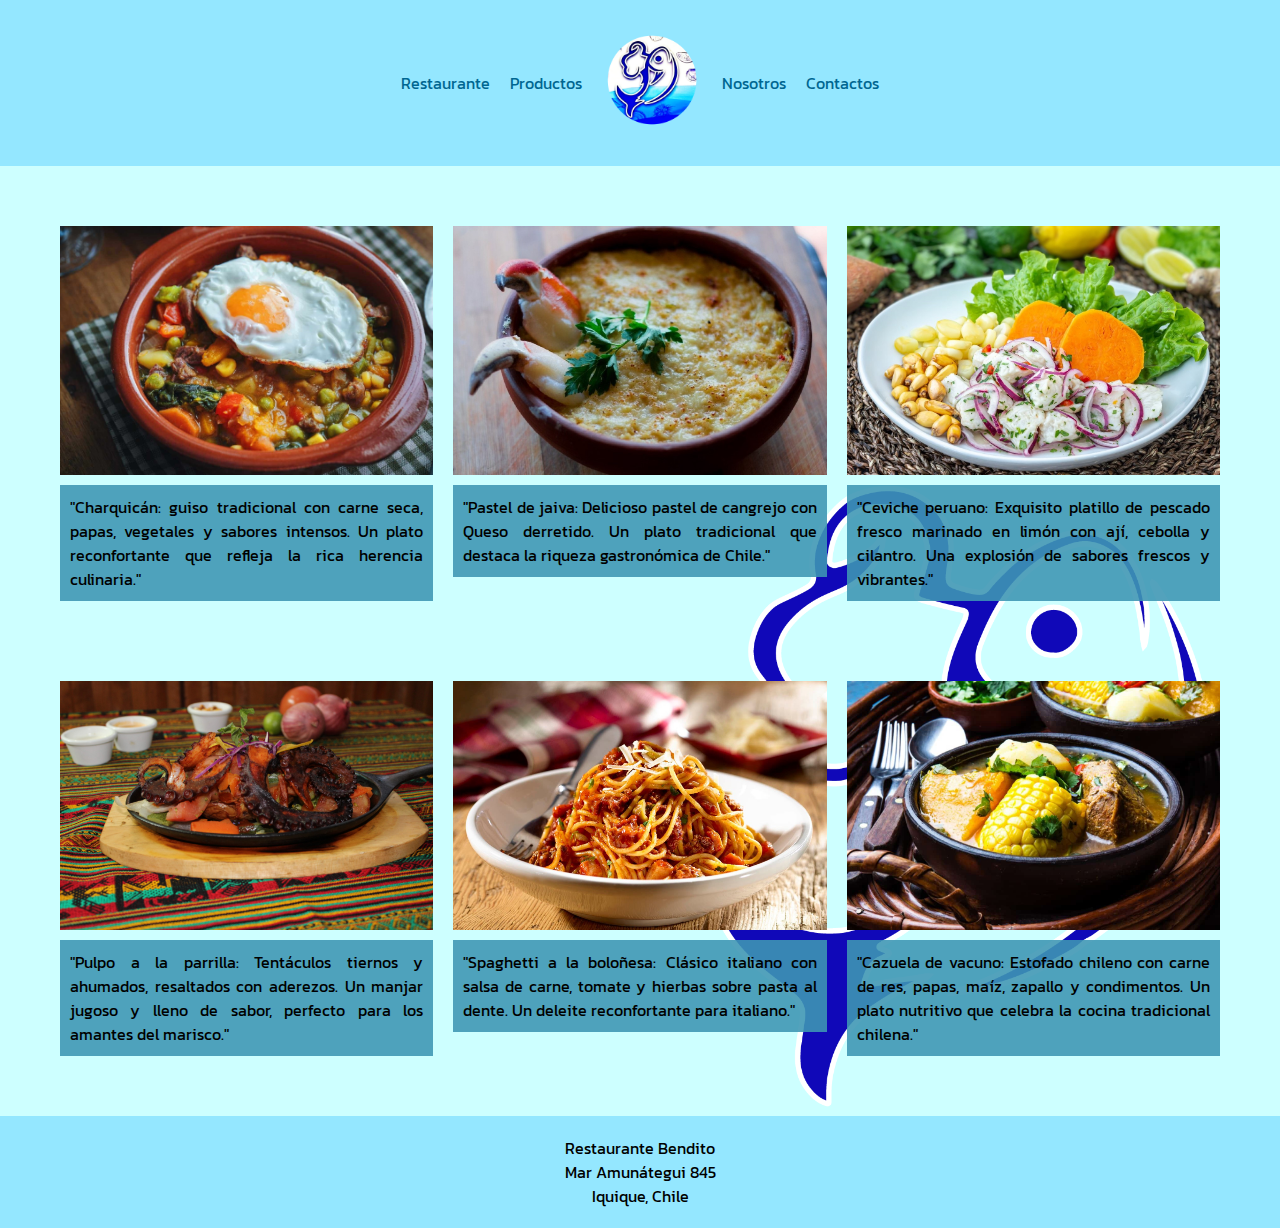
<file: index.html>
<!DOCTYPE html>
<html lang="es">
<head>
    <meta charset="UTF-8">
    <meta name="viewport" content="width=device-width, initial-scale=1.0">
    <link rel="stylesheet" href="./styles/estilos.css">
    <link href="https://cdn.jsdelivr.net/npm/bootstrap@5.3.2/dist/css/bootstrap.min.css" rel="stylesheet" integrity="sha384-T3c6CoIi6uLrA9TneNEoa7RxnatzjcDSCmG1MXxSR1GAsXEV/Dwwykc2MPK8M2HN" crossorigin="anonymous">
    <link rel="icon" href="./img/FAVICON.png" type="image/png">
    <title>Bendito Mar</title>

</head>
<body>
    <header class="header">
        <section class="navbar">
            <nav class="navbar_izquierdo">
                <ul class="menu_izquierdo">
                    <li class="menu_item"><a href="./pag/restaurante.html">Restaurante</a></li>
                    <li class="menu_item"><a href="./pag/productos.html">Productos</a></li>
                </ul>
            </nav>
            <section>
                <div class="logo">
                    <img class="logo" src="./img/FAVICON.png" alt="Logo">
                </div>
            </section>
            <nav class="navbar_derecho">
                <ul class="menu_derecho">
                    <li class="menu_item"><a href="./pag/nosotros.html">Nosotros</a></li>
                    <li class="menu_item"><a href="./pag/contacto.html">Contactos</a></li>
                </ul>
            </nav>
        </section>
    </header>

    <main class="main">
        <section class="section1">
            <section class="img_1">
                <img class="img_i1" src="./img/foto1.jpg" alt="Charquican">
                <p class="texto1">"Charquicán: guiso tradicional con carne seca, papas, vegetales y sabores intensos. Un plato reconfortante que refleja la rica herencia culinaria."</p>
            
            </section>
    
            <section class="img_2">
                <img class="img_i2" src="./img/foto2.jpg" alt="Pastel de jaiva">
            
                <p class="texto2">"Pastel de jaiva: Delicioso pastel de cangrejo con Queso derretido. Un plato tradicional que destaca la riqueza gastronómica de Chile."</p>
            </section>
        
            <section class="img_3">
                <img class="img_i3" src="./img/foto3.jpg" alt="Ceviche peruano">
            
                <p class="texto3">"Ceviche peruano: Exquisito platillo de pescado fresco marinado en limón con ají, cebolla y cilantro. Una explosión de sabores frescos y vibrantes."</p>
            </section>
        </section>

        <section class="section2">
            <section class="img_4">
                <img class="img_i4" src="./img/foto4.jpg" alt="Pulpo a la parrilla">
                <p class="texto4">"Pulpo a la parrilla: Tentáculos tiernos y ahumados, resaltados con aderezos. Un manjar jugoso y lleno de sabor, perfecto para los amantes del marisco."</p>
            
            </section>
    
            <section class="img_5">
                <img class="img_i5" src="./img/foto5.jpg" alt="spaghetti a la bolognese">
            
                <p class="texto5">"Spaghetti a la boloñesa: Clásico italiano con salsa de carne, tomate y hierbas sobre pasta al dente. Un deleite reconfortante para italiano."</p>
            </section>
        
            <section class="img_6">
                <img class="img_i6" src="./img/foto6.jpg" alt="Cazuela de vacuno">
            
                <p class="texto6">"Cazuela de vacuno: Estofado chileno con carne de res, papas, maíz, zapallo y condimentos. Un plato nutritivo que celebra la cocina tradicional chilena."</p>
            </section>
        </section>

    </main>
    
    <footer class="footer">
        <section class="info">
            <p>Restaurante Bendito Mar Amunátegui 845 Iquique, Chile</p>
        </section>
    </footer>
    <script src="https://cdn.jsdelivr.net/npm/bootstrap@5.3.2/dist/js/bootstrap.bundle.min.js" integrity="sha384-C6RzsynM9kWDrMNeT87bh95OGNyZPhcTNXj1NW7RuBCsyN/o0jlpcV8Qyq46cDfL" crossorigin="anonymous"></script> 
</body>
</html>
</file>
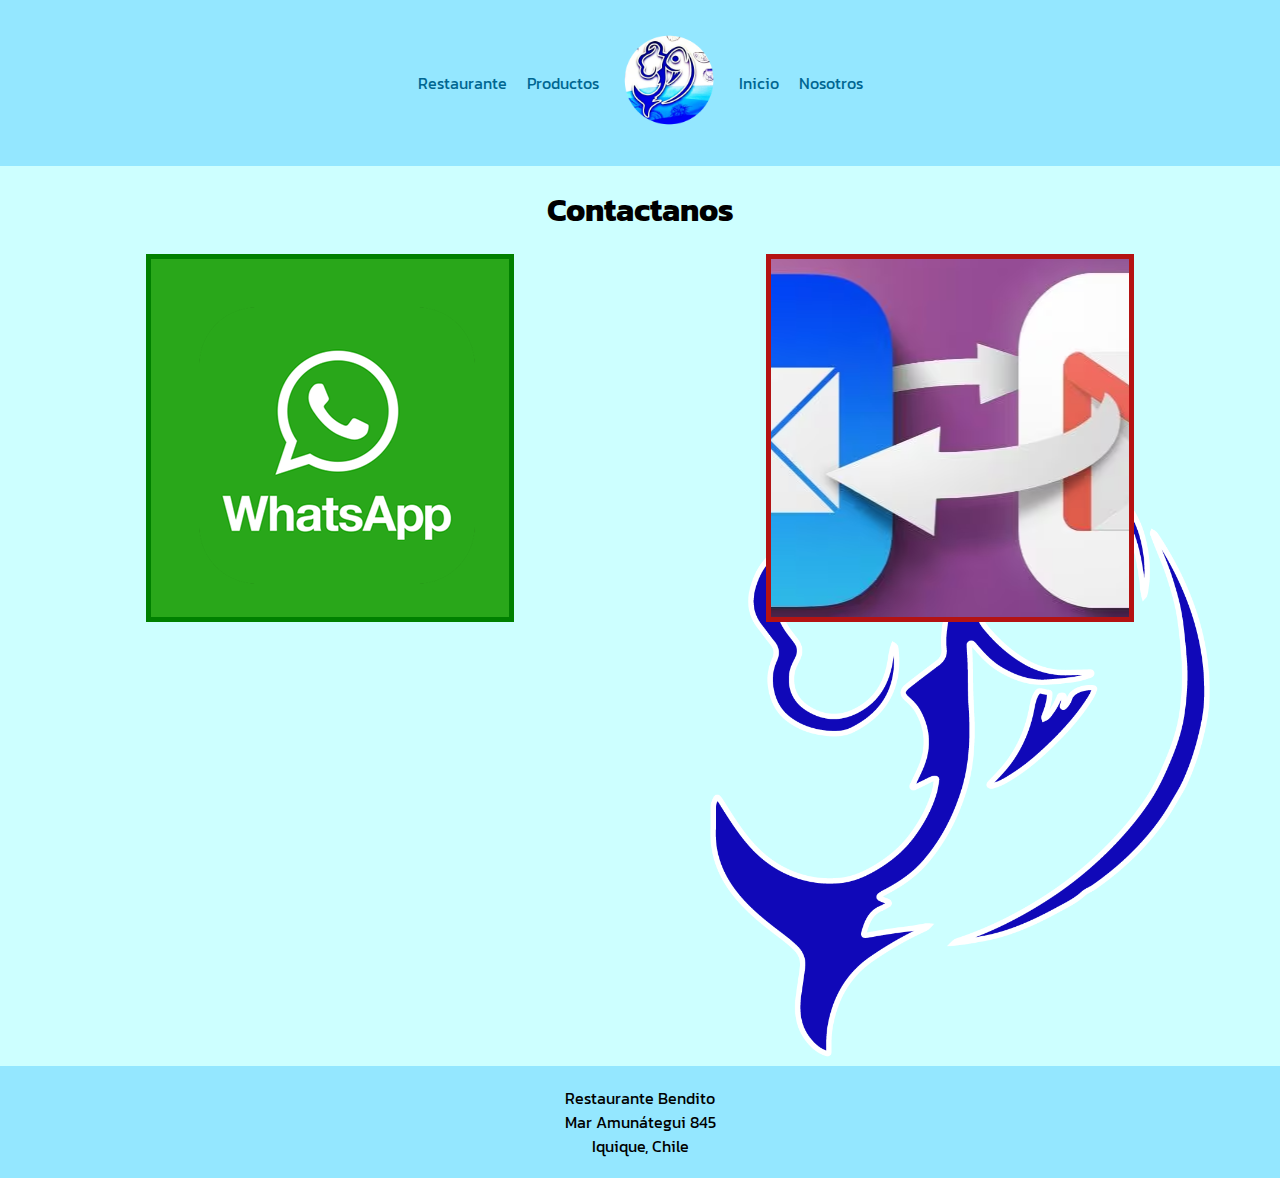
<file: pag/contacto.html>
<!DOCTYPE html>
<html lang="en">
<head>
    <meta charset="UTF-8">
    <meta name="viewport" content="width=device-width, initial-scale=1.0">
    <link rel="stylesheet" href="../styles/styles.css">
    <link href="https://cdn.jsdelivr.net/npm/bootstrap@5.3.2/dist/css/bootstrap.min.css" rel="stylesheet" integrity="sha384-T3c6CoIi6uLrA9TneNEoa7RxnatzjcDSCmG1MXxSR1GAsXEV/Dwwykc2MPK8M2HN" crossorigin="anonymous">
    <link rel="icon" href="../img/FAVICON.png" type="image/png">
    <title>Contacto</title>
</head>
<body>
    <header class="header">
        <section class="navbar">
            <nav class="navbar_izquierdo">
                <ul class="menu_izquierdo">
                    <li class="menu_item"><a href="./restaurante.html">Restaurante</a></li>
                    <li class="menu_item"><a href="./productos.html">Productos</a></li>
                </ul>
            </nav>
            <section>
                <img class="logo" src="../img/FAVICON.png" alt="Logo">
            </section>
            <nav class="navbar_derecho">
                <ul class="menu_derecho">
                    <li class="menu_item"><a href="../index.html">Inicio</a></li>
                    <li class="menu_item"><a href="./nosotros.html">Nosotros</a></li>
                </ul>
            </nav>
        </section>
    </header>

    <main class="main">
        <h1 class="titulo_contacto">Contactanos</h1>
        <section class="contactos">
            <section class="contacto1">
                <a href="https://web.whatsapp.com" target="_blank">
                  <div class="whatsapp"></div>
                </a>
              </section>
            
              <section class="contacto2">
                <a href="https://www.gmail.com" target="_blank">
                  <div class="correo"></div>
                </a>
              </section>
        </section>
    </main>
    
    <footer class="footer">
        <section class="info">
            <p>Restaurante Bendito Mar Amunátegui 845 Iquique, Chile</p>
        </section>
    </footer>
    <script src="https://cdn.jsdelivr.net/npm/bootstrap@5.3.2/dist/js/bootstrap.bundle.min.js" integrity="sha384-C6RzsynM9kWDrMNeT87bh95OGNyZPhcTNXj1NW7RuBCsyN/o0jlpcV8Qyq46cDfL" crossorigin="anonymous"></script> 
</body>
</html>
</file>
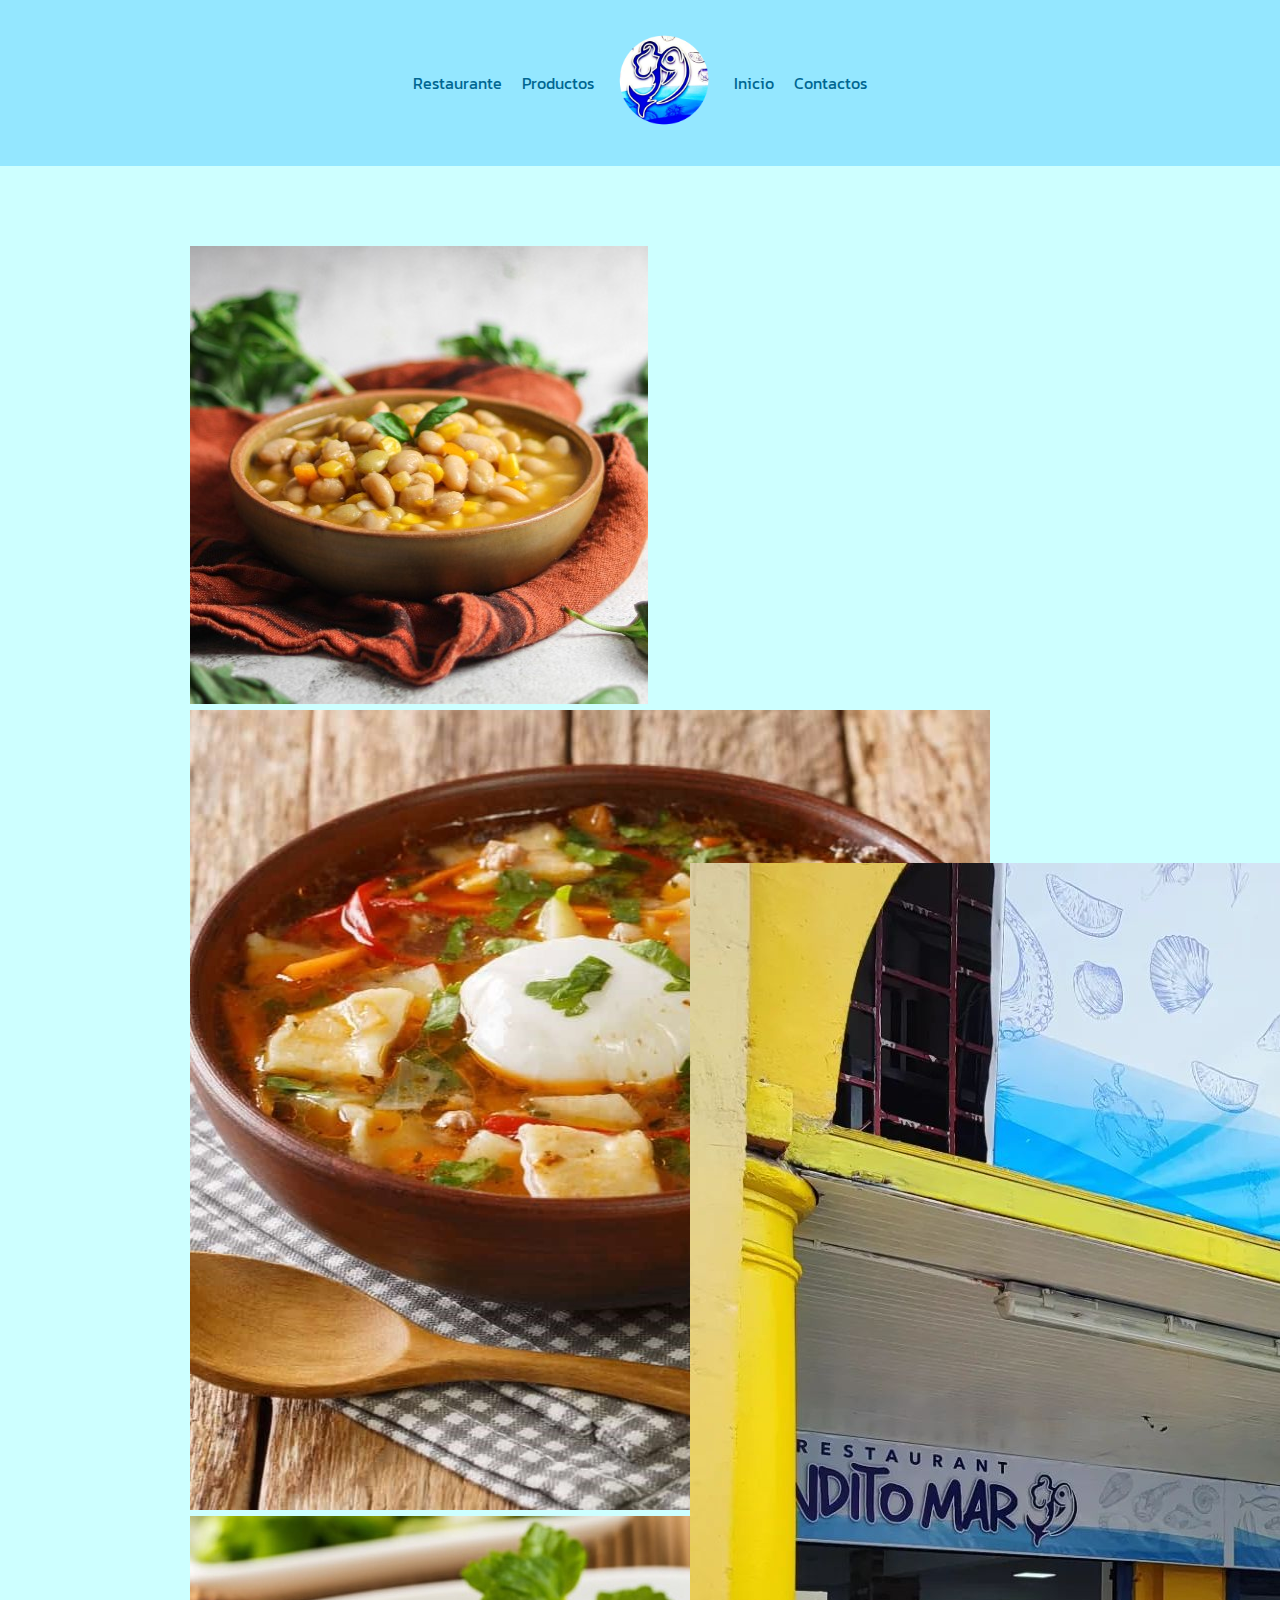
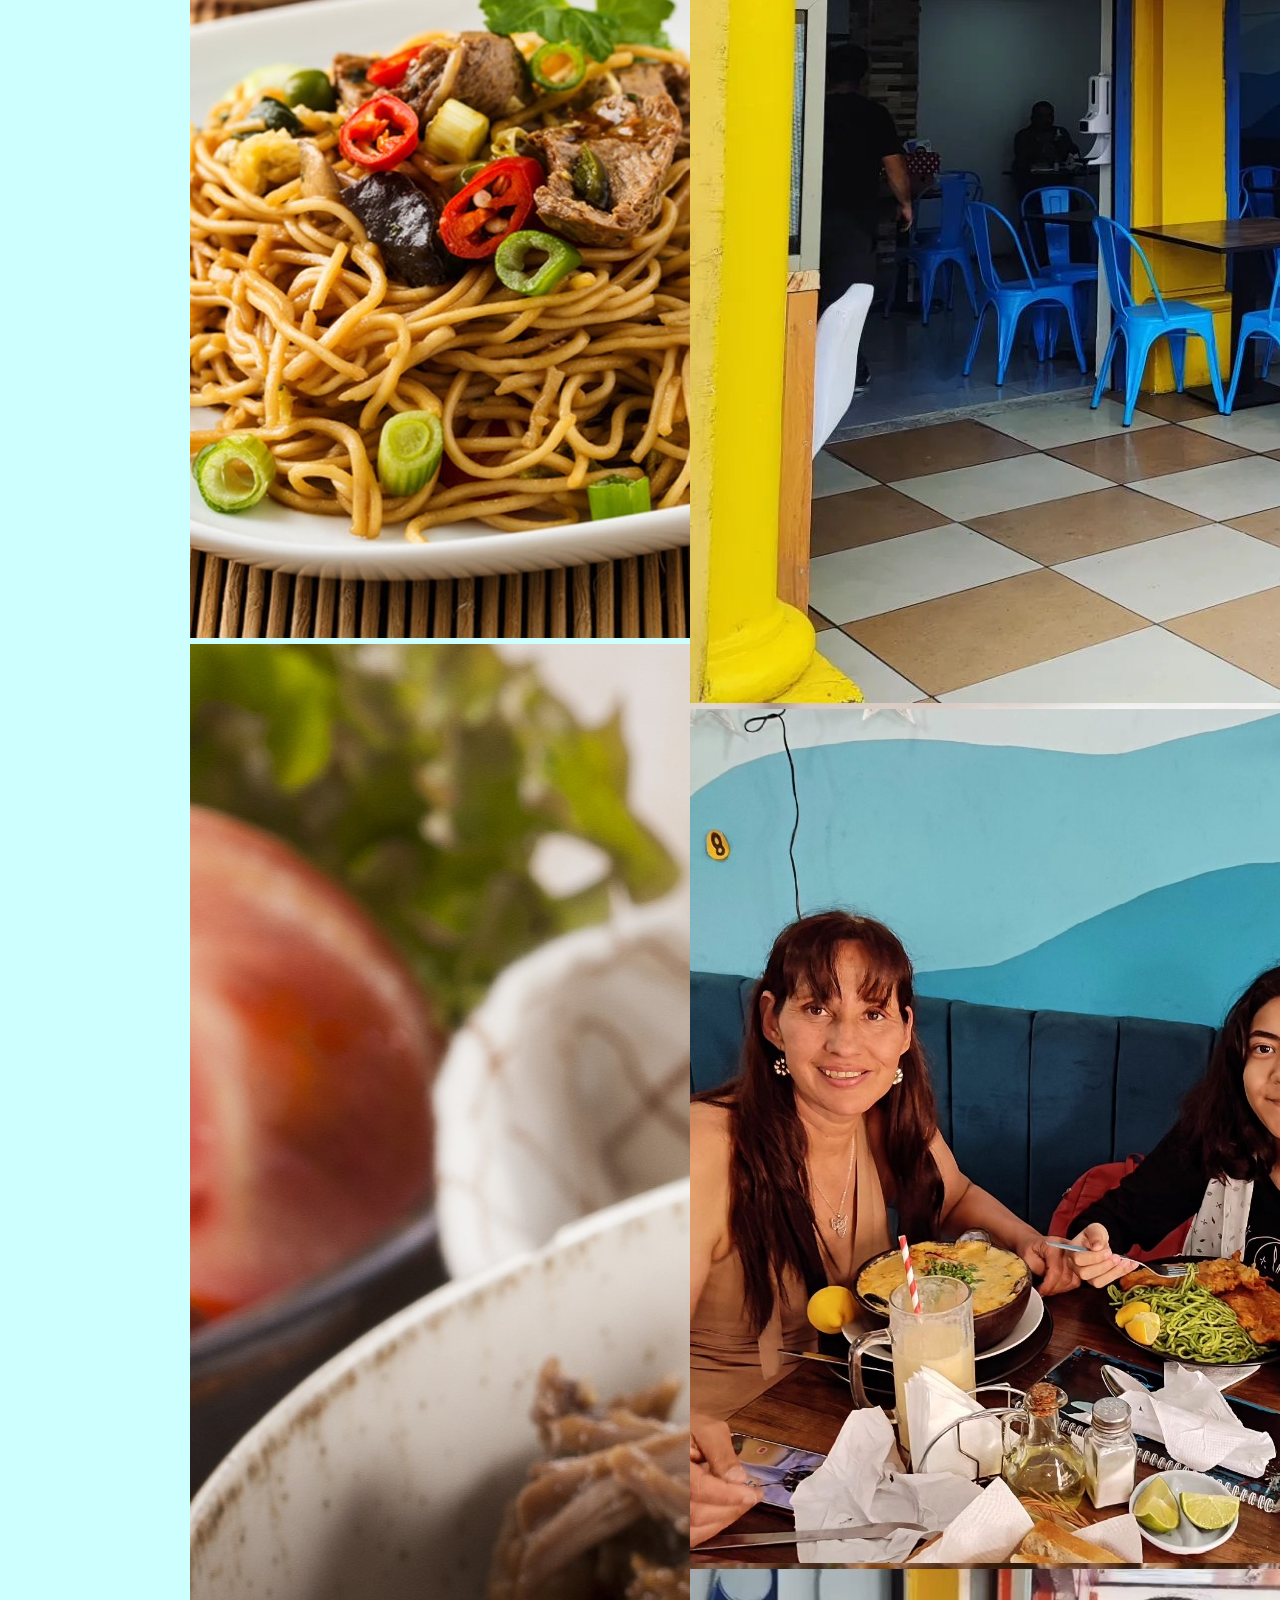
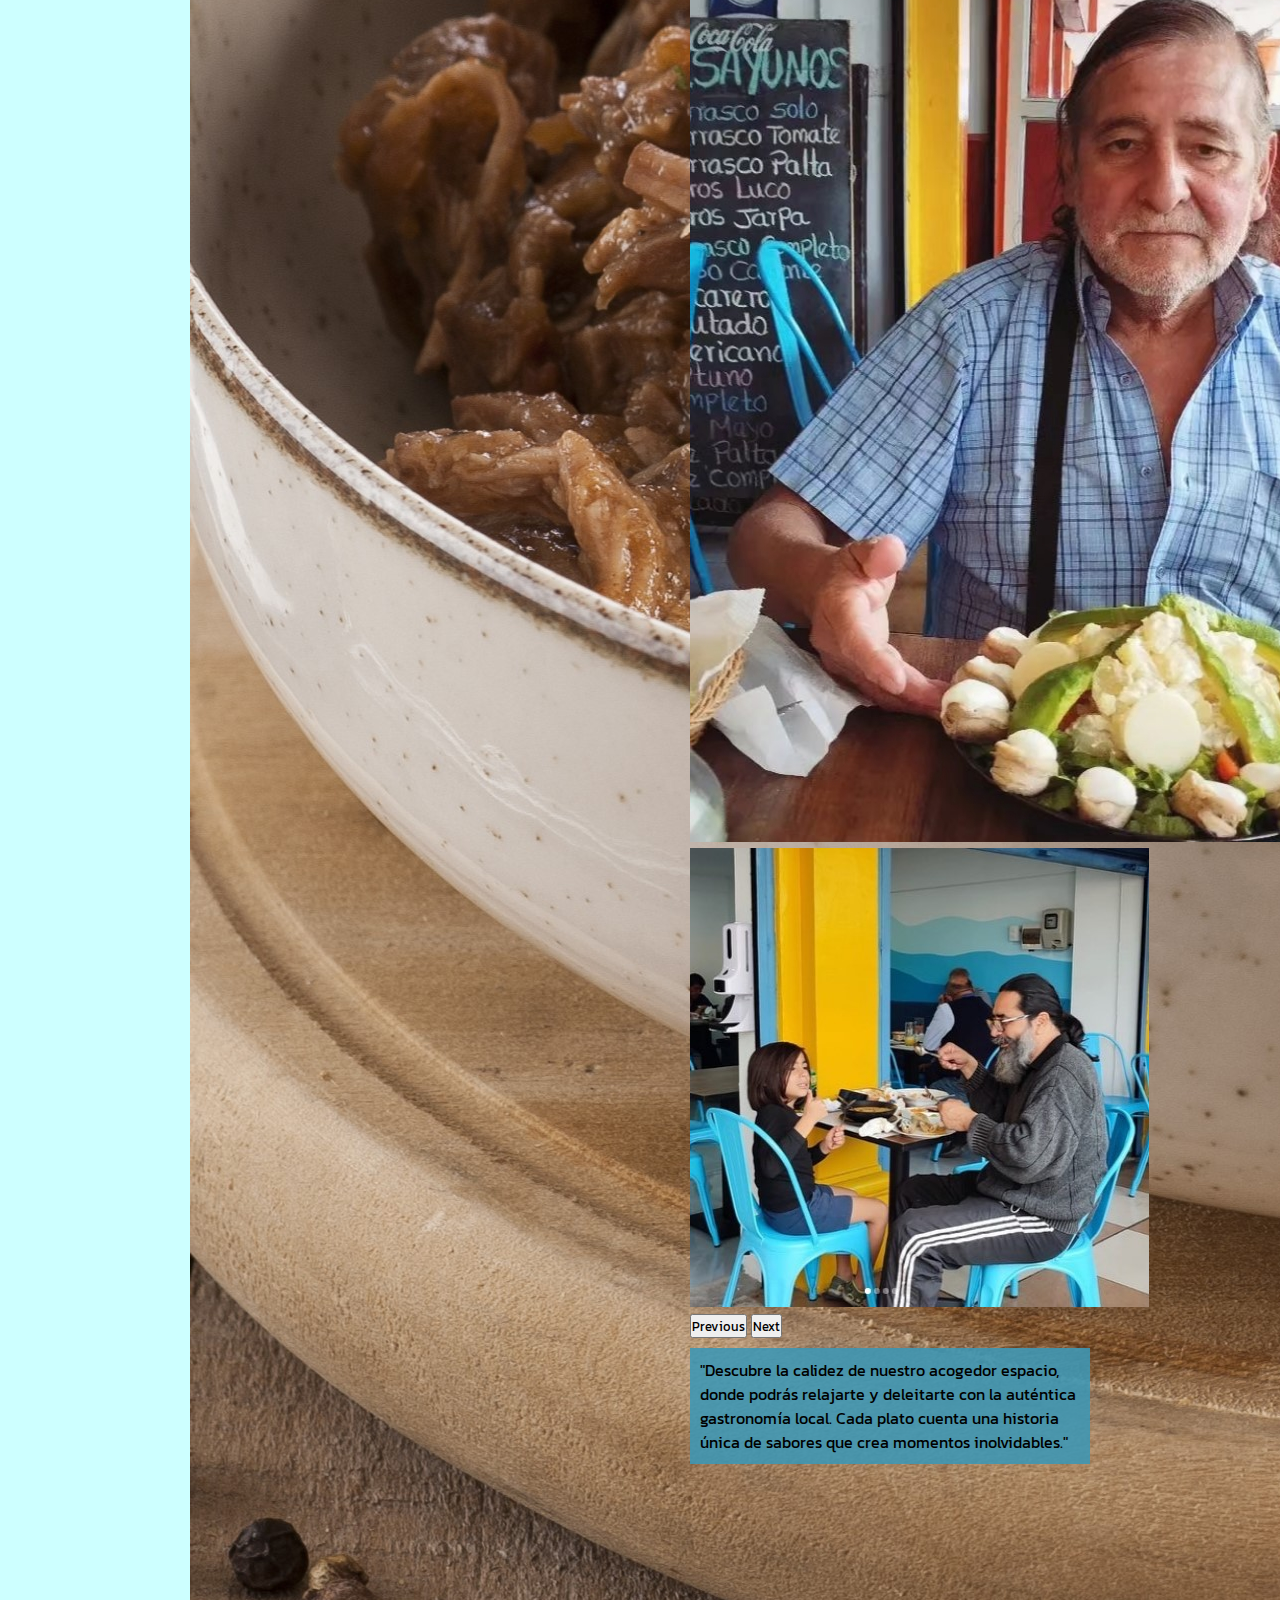
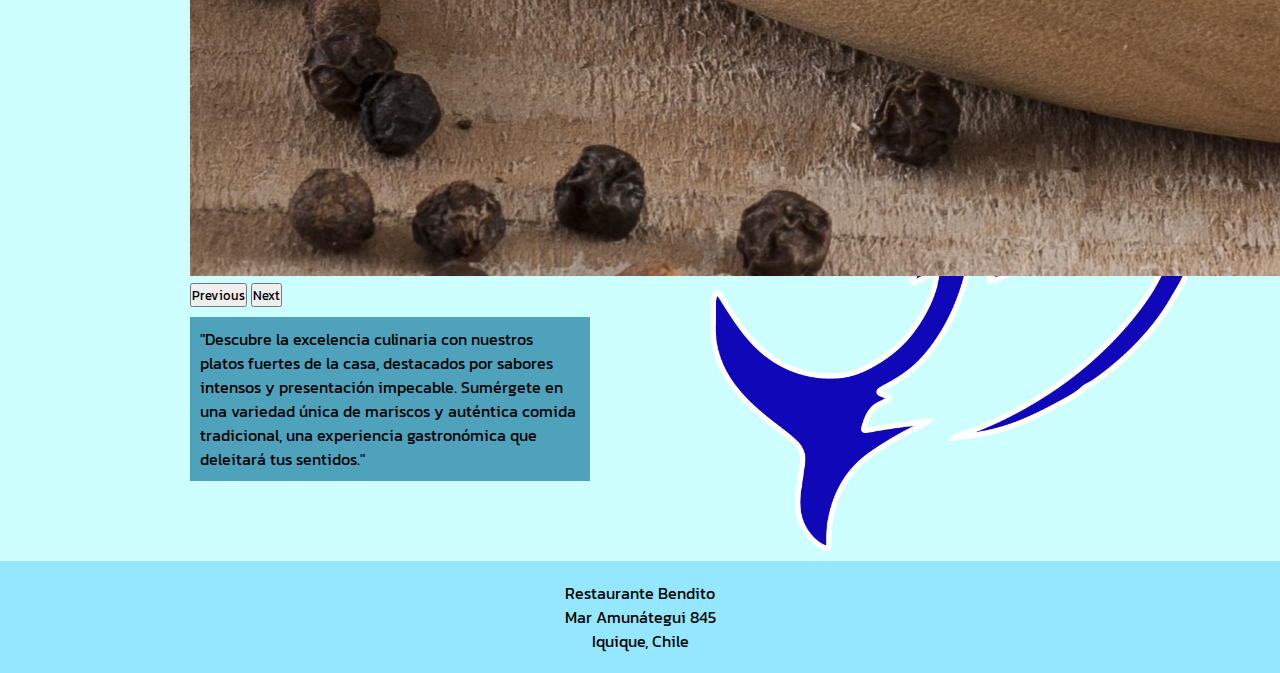
<file: pag/nosotros.html>
<!DOCTYPE html>
<html lang="en">
<head>
    <meta charset="UTF-8">
    <meta name="viewport" content="width=device-width, initial-scale=1.0">
    <link rel="stylesheet" href="../styles/styles.css">
    <link href="https://cdn.jsdelivr.net/npm/bootstrap@5.3.2/dist/css/bootstrap.min.css" rel="stylesheet" integrity="sha384-T3c6CoIi6uLrA9TneNEoa7RxnatzjcDSCmG1MXxSR1GAsXEV/Dwwykc2MPK8M2HN" crossorigin="anonymous">
    <link rel="icon" href="../img/FAVICON.png" type="image/png">
    <title>Sobre Nosotros</title>
</head>
<body>
    <header class="header">
        <section class="navbar">
            <nav class="navbar_izquierdo">
                <ul class="menu_izquierdo">
                    <li class="menu_item"><a href="./restaurante.html">Restaurante</a></li>
                    <li class="menu_item"><a href="./productos.html">Productos</a></li>
                </ul>
            </nav>
            <section>
                <img class="logo" src="../img/FAVICON.png" alt="Logo">
            </section>
            <nav class="navbar_derecho">
                <ul class="menu_derecho">
                    <li class="menu_item"><a href="../index.html">Inicio</a></li>
                    <li class="menu_item"><a href="./contacto.html">Contactos</a></li>
                </ul>
            </nav>
        </section>
    </header>

    <main class="main">
      <div class="columnas_carrusel">
      <section class="container1">
        <section class="carrusel1">
            <div id="carouselExampleAutoplaying" class="carousel slide" data-bs-ride="carousel">
                <div class="carousel-inner">
                  <div class="carousel-item active">
                    <img src="../img/carrusel1.jpg" class="d-block w-100" alt="Porotos">
                  </div>
                  <div class="carousel-item">
                    <img src="../img/carrusel2.jpg" class="d-block w-100" alt="Pantruca">
                  </div>
                  <div class="carousel-item">
                    <img src="../img/carrusel3.jpg" class="d-block w-100" alt="Fideos con salteado de carne">
                  </div>
                  <div class="carousel-item">
                    <img src="../img/carrusel4.jpg" class="d-block w-100" alt="Carne mechada">
                  </div>
                </div>
                <button class="carousel-control-prev" type="button" data-bs-target="#carouselExampleAutoplaying" data-bs-slide="prev">
                  <span class="carousel-control-prev-icon" aria-hidden="true"></span>
                  <span class="visually-hidden">Previous</span>
                </button>
                <button class="carousel-control-next" type="button" data-bs-target="#carouselExampleAutoplaying" data-bs-slide="next">
                  <span class="carousel-control-next-icon" aria-hidden="true"></span>
                  <span class="visually-hidden">Next</span>
                </button>
              </div>
              
            </section>
            
        
            <section class="texto_carrusel">
                <p>"Descubre la excelencia culinaria con nuestros platos fuertes de la casa, destacados por sabores intensos y presentación impecable. Sumérgete en una variedad única de mariscos y auténtica comida tradicional, una experiencia gastronómica que deleitará tus sentidos."</p>
            </section>
      </section>

        <section class="container2">
          <section class="carrusel2">
              <div id="carouselExampleAutoplaying2" class="carousel slide" data-bs-ride="carousel">
                  <div class="carousel-inner">
                    <div class="carousel-item active">
                      <img src="../img/nosotros.jpg" class="d-block w-100" alt="Porotos">
                    </div>
                    <div class="carousel-item">
                      <img src="../img/restaurante1.jpg" class="d-block w-100" alt="Pantruca">
                    </div>
                    <div class="carousel-item">
                      <img src="../img/restaurante2.jpg" class="d-block w-100" alt="Fideos con salteado de carne">
                    </div>
                    <div class="carousel-item">
                      <img src="../img/restaurante3.jpg" class="d-block w-100" alt="Carne mechada">
                    </div>
                  </div>
                  <button class="carousel-control-prev" type="button" data-bs-target="#carouselExampleAutoplaying2" data-bs-slide="prev">
                    <span class="carousel-control-prev-icon" aria-hidden="true"></span>
                    <span class="visually-hidden">Previous</span>
                  </button>
                  <button class="carousel-control-next" type="button" data-bs-target="#carouselExampleAutoplaying2" data-bs-slide="next">
                    <span class="carousel-control-next-icon" aria-hidden="true"></span>
                    <span class="visually-hidden">Next</span>
                  </button>
                </div>
                
              </section>
          
              <section class="texto_carrusel">
                  <p>"Descubre la calidez de nuestro acogedor espacio, donde podrás relajarte y deleitarte con la auténtica gastronomía local. Cada plato cuenta una historia única de sabores que crea momentos inolvidables."</p>
              </section>
        </section>
        </div>
    </main>

    <footer class="footer">
        <section class="info">
            <p>Restaurante Bendito Mar Amunátegui 845 Iquique, Chile</p>
        </section>
    </footer>
    <script src="https://cdn.jsdelivr.net/npm/bootstrap@5.3.2/dist/js/bootstrap.bundle.min.js" integrity="sha384-C6RzsynM9kWDrMNeT87bh95OGNyZPhcTNXj1NW7RuBCsyN/o0jlpcV8Qyq46cDfL" crossorigin="anonymous"></script>
</body>
</html>
</file>
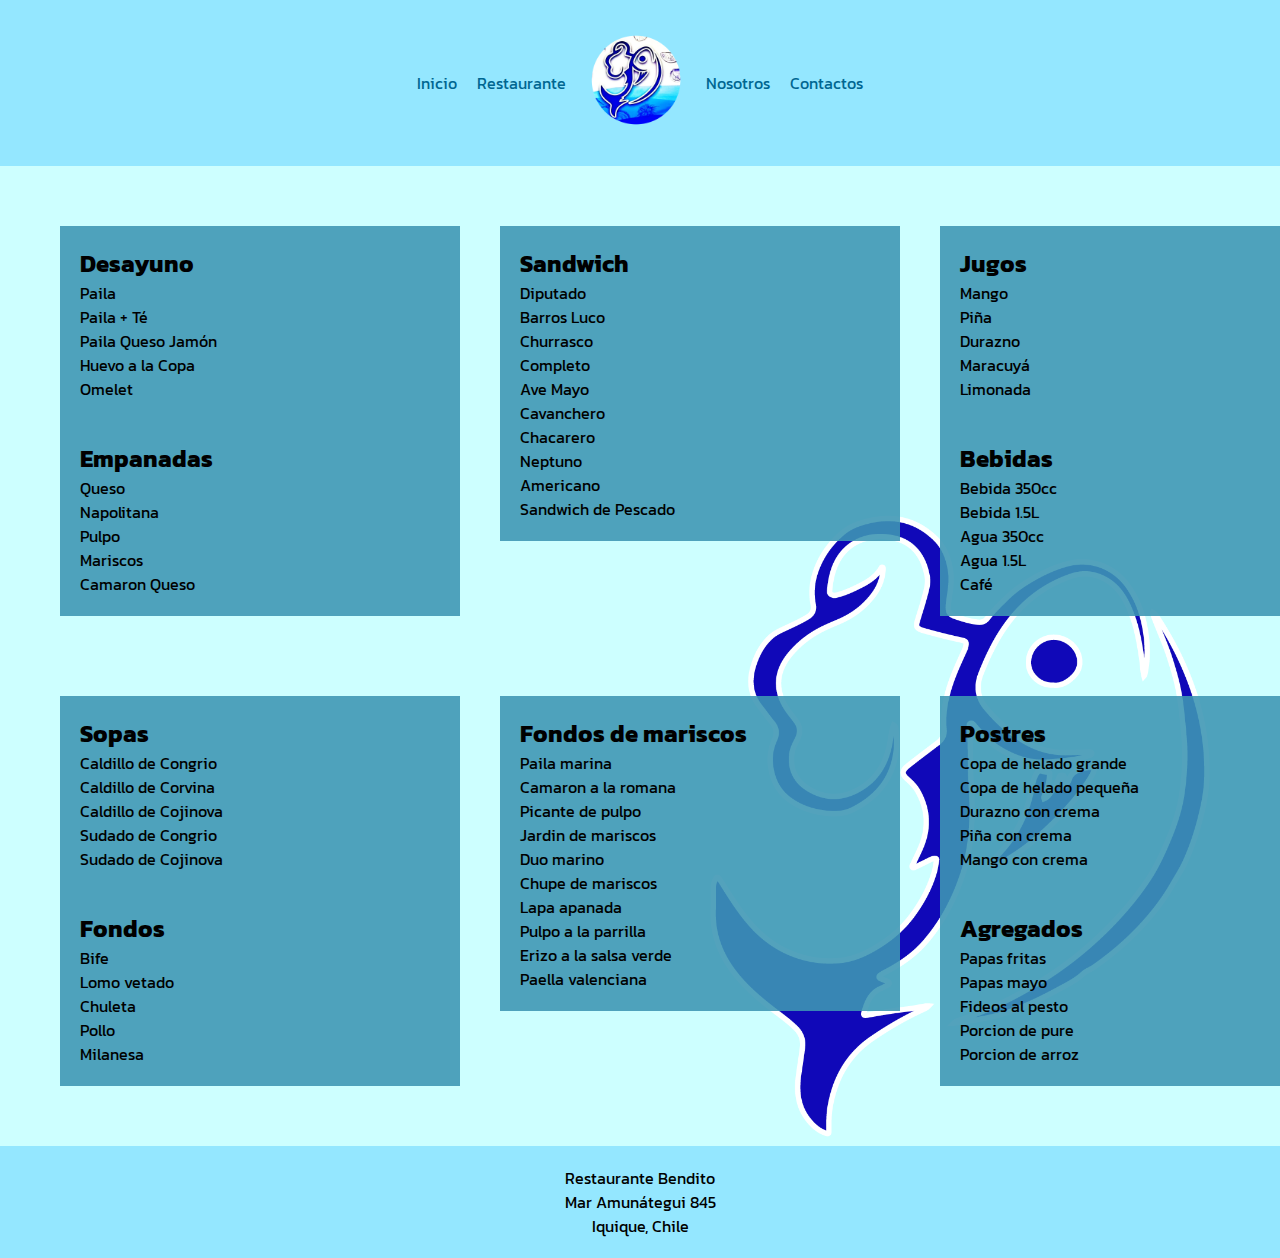
<file: pag/productos.html>
<!DOCTYPE html>
<html lang="en">
<head>
    <meta charset="UTF-8">
    <meta name="viewport" content="width=device-width, initial-scale=1.0">
    <link rel="stylesheet" href="../styles/styles.css">
    <link href="https://cdn.jsdelivr.net/npm/bootstrap@5.3.2/dist/css/bootstrap.min.css" rel="stylesheet" integrity="sha384-T3c6CoIi6uLrA9TneNEoa7RxnatzjcDSCmG1MXxSR1GAsXEV/Dwwykc2MPK8M2HN" crossorigin="anonymous">
    <link rel="icon" href="../img/FAVICON.png" type="image/png">
    <title>Productos</title>
</head>
<body>
    <header class="header">
        <section class="navbar">
            <nav class="navbar_izquierdo">
                <ul class="menu_izquierdo">
                    <li class="menu_item"><a href="../index.html">Inicio</a></li>
                    <li class="menu_item"><a href="./restaurante.html">Restaurante</a></li>
                </ul>
            </nav>
            <section>
                <img class="logo" src="../img/FAVICON.png" alt="Logo">
            </section>
            <nav class="navbar_derecho">
                <ul class="menu_derecho">
                    <li class="menu_item"><a href="./nosotros.html">Nosotros</a></li>
                    <li class="menu_item"><a href="./contacto.html">Contactos</a></li>
                </ul>
            </nav>
        </section>
    </header>

    <main class="main">
        <section class="columnas">
            <section class="columna1">
                <section class="carta_item">
                    <h2>Desayuno</h2>
                    <ul>
                        <li class="item">Paila</li>
                        <li class="item">Paila + Té</li>
                        <li class="item">Paila Queso Jamón</li>
                        <li class="item">Huevo a la Copa</li>
                        <li class="item">Omelet</li>
                    </ul>
                </section>
                <section class="carta_item">
                    <h2>Empanadas</h2>
                    <ul>
                        <li class="item">Queso</li>
                        <li class="item">Napolitana</li>
                        <li class="item">Pulpo</li>
                        <li class="item">Mariscos</li>
                        <li class="item">Camaron Queso</li>
                    </ul>
                </section>
            </section>

            <section class="columna2">
                <section class="carta_item">
                    <h2>Sandwich</h2>
                    <ul>
                        <li class="item">Diputado</li>
                        <li class="item">Barros Luco</li>
                        <li class="item">Churrasco</li>
                        <li class="item">Completo</li>
                        <li class="item">Ave Mayo</li>
                        <li class="item">Cavanchero</li>
                        <li class="item">Chacarero</li>
                        <li class="item">Neptuno</li>
                        <li class="item">Americano</li>
                        <li class="item">Sandwich de Pescado</li>
                    </ul>
                </section>
            </section>

            <section class="columna3">
                <section class="carta_item">
                    <h2>Jugos</h2>
                    <ul>
                        <li class="item">Mango</li>
                        <li class="item">Piña</li>
                        <li class="item">Durazno</li>
                        <li class="item">Maracuyá</li>
                        <li class="item">Limonada</li>
                    </ul>
                </section>
                <section class="carta_item">
                    <h2>Bebidas</h2>
                    <ul>
                        <li class="item">Bebida 350cc</li>
                        <li class="item">Bebida 1.5L</li>
                        <li class="item">Agua 350cc</li>
                        <li class="item">Agua 1.5L</li>
                        <li class="item">Café</li>
                    </ul>
                </section>
            </section>
        </section>

        <section class="columnas">
            <section class="columna1">
                <section class="carta_item">
                    <h2>Sopas</h2>
                    <ul>
                        <li class="item">Caldillo de Congrio</li>
                        <li class="item">Caldillo de Corvina</li>
                        <li class="item">Caldillo de Cojinova</li>
                        <li class="item">Sudado de Congrio</li>
                        <li class="item">Sudado de Cojinova</li>
                    </ul>
                </section>
                <section class="carta_item">
                    <h2>Fondos</h2>
                    <ul>
                        <li class="item">Bife</li>
                        <li class="item">Lomo vetado</li>
                        <li class="item">Chuleta</li>
                        <li class="item">Pollo</li>
                        <li class="item">Milanesa</li>
                    </ul>
                </section>
            </section>

            <section class="columna2">
                <section class="carta_item">
                    <h2>Fondos de mariscos</h2>
                    <ul>
                        <li class="item">Paila marina</li>
                        <li class="item">Camaron a la romana</li>
                        <li class="item">Picante de pulpo</li>
                        <li class="item">Jardin de mariscos</li>
                        <li class="item">Duo marino</li>
                        <li class="item">Chupe de mariscos</li>
                        <li class="item">Lapa apanada</li>
                        <li class="item">Pulpo a la parrilla</li>
                        <li class="item">Erizo a la salsa verde</li>
                        <li class="item">Paella valenciana</li>
                    </ul>
                </section>
            </section>

            <section class="columna3">
                <section class="carta_item">
                    <h2>Postres</h2>
                    <ul>
                        <li class="item">Copa de helado grande</li>
                        <li class="item">Copa de helado pequeña</li>
                        <li class="item">Durazno con crema</li>
                        <li class="item">Piña con crema</li>
                        <li class="item">Mango con crema</li>
                    </ul>
                </section>
                <section class="carta_item">
                    <h2>Agregados</h2>
                    <ul>
                        <li class="item">Papas fritas</li>
                        <li class="item">Papas mayo</li>
                        <li class="item">Fideos al pesto</li>
                        <li class="item">Porcion de pure</li>
                        <li class="item">Porcion de arroz</li>
                    </ul>
                </section>
            </section>
        </section>
    </main>
    
    <footer class="footer">
        <section class="info">
            <p>Restaurante Bendito Mar Amunátegui 845 Iquique, Chile</p>
        </section>
    </footer>
    <script src="https://cdn.jsdelivr.net/npm/bootstrap@5.3.2/dist/js/bootstrap.bundle.min.js" integrity="sha384-C6RzsynM9kWDrMNeT87bh95OGNyZPhcTNXj1NW7RuBCsyN/o0jlpcV8Qyq46cDfL" crossorigin="anonymous"></script> 
</body>
</html>
</file>
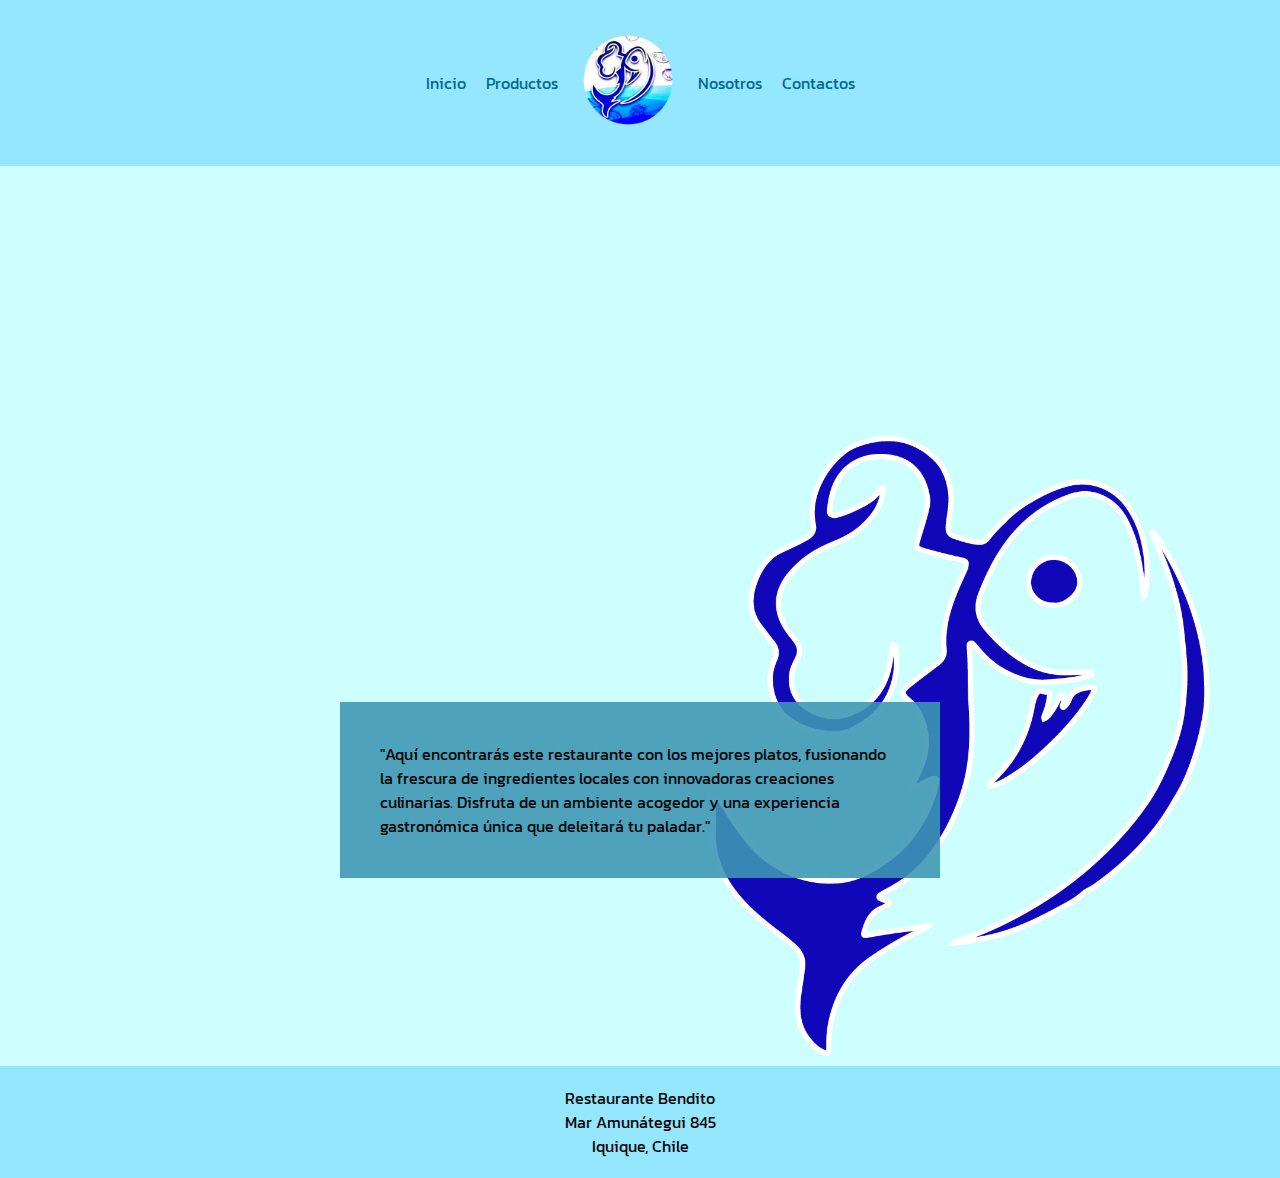
<file: pag/restaurante.html>
<!DOCTYPE html>
<html lang="en">
<head>
    <meta charset="UTF-8">
    <meta name="viewport" content="width=device-width, initial-scale=1.0">
    <link rel="stylesheet" href="../styles/styles.css">
    <link href="https://cdn.jsdelivr.net/npm/bootstrap@5.3.2/dist/css/bootstrap.min.css" rel="stylesheet" integrity="sha384-T3c6CoIi6uLrA9TneNEoa7RxnatzjcDSCmG1MXxSR1GAsXEV/Dwwykc2MPK8M2HN" crossorigin="anonymous">
    <link rel="icon" href="../img/FAVICON.png" type="image/png">
    <title>Restaurante</title>
</head>
<body>
    <header class="header">
        <section class="navbar">
            <nav class="navbar_izquierdo">
                <ul class="menu_izquierdo">
                    <li class="menu_item"><a href="../index.html">Inicio</a></li>
                    <li class="menu_item"><a href="./productos.html">Productos</a></li>
                </ul>
            </nav>
            <section>
                <img class="logo" src="../img/FAVICON.png" alt="Logo">
            </section>
            <nav class="navbar_derecho">
                <ul class="menu_derecho">
                    <li class="menu_item"><a href="./nosotros.html">Nosotros</a></li>
                    <li class="menu_item"><a href="./contacto.html">Contactos</a></li>
                </ul>
            </nav>
        </section>
    </header>

    <main class="main">
        <section class="columna_mapa">
            <section class="mapa">
                <iframe src="https://www.google.com/maps/embed?pb=!1m18!1m12!1m3!1d14976.308871575226!2d-70.15056574842139!3d-20.214112049823132!2m3!1f0!2f0!3f0!3m2!1i1024!2i768!4f13.1!3m3!1m2!1s0x9152136d40c08f17%3A0x9745ca17893d22bb!2sBendito%20Mar%20Iquique!5e0!3m2!1ses-419!2scl!4v1703198691125!5m2!1ses-419!2scl" width="600" height="450" style="border:0;" allowfullscreen="" loading="lazy" referrerpolicy="no-referrer-when-downgrade"></iframe>
            </section>

            <section class="texto_mapa">
                <p>
                    "Aquí encontrarás este restaurante con los mejores platos, fusionando la frescura de ingredientes locales con innovadoras creaciones culinarias. Disfruta de un ambiente acogedor y una experiencia gastronómica única que deleitará tu paladar."</p>
            </section>
        </section> 
    </main>

    <footer class="footer">
        <section class="info">
            <p>Restaurante Bendito Mar Amunátegui 845 Iquique, Chile</p>
        </section>
    </footer>
    <script src="https://cdn.jsdelivr.net/npm/bootstrap@5.3.2/dist/js/bootstrap.bundle.min.js" integrity="sha384-C6RzsynM9kWDrMNeT87bh95OGNyZPhcTNXj1NW7RuBCsyN/o0jlpcV8Qyq46cDfL" crossorigin="anonymous"></script> 
</body>
</html>
</file>
<file: styles/estilos.css>
@import url("https://fonts.googleapis.com/css2?family=Kanit:wght@100;300;500;700;900&display=swap");
* {
  margin: 0;
  padding: 0;
  box-sizing: border-box;
  font-family: "Kanit", sans-serif;
}

.header {
  background-color: #94e7ff;
  padding: 10px;
  display: flex;
  flex-wrap: nowrap;
  justify-content: space-around;
}
.header .navbar {
  display: flex;
  justify-content: space-around;
  margin: 20px;
}
.header .navbar .navbar_izquierdo, .header .navbar .navbar_derecho {
  display: flex;
  align-items: center;
  padding: 20px;
  justify-content: left;
}
.header .navbar .navbar_izquierdo .menu_izquierdo,
.header .navbar .navbar_izquierdo .menu_derecho, .header .navbar .navbar_derecho .menu_izquierdo,
.header .navbar .navbar_derecho .menu_derecho {
  display: flex;
  flex-wrap: nowrap;
  list-style-type: none;
  gap: 20px;
}
.header .navbar .navbar_izquierdo .menu_izquierdo a,
.header .navbar .navbar_izquierdo .menu_derecho a, .header .navbar .navbar_derecho .menu_izquierdo a,
.header .navbar .navbar_derecho .menu_derecho a {
  display: flex;
  flex-wrap: wrap;
  align-items: center;
  text-decoration: none;
  color: #006691;
}
.header .navbar .logo {
  width: 100px;
}

.logo {
  animation: rotate-center 7s ease-in-out 0.5s infinite both;
}
@keyframes rotate-center {
  0% {
    transform: rotate(0);
  }
  100% {
    transform: rotate(360deg);
  }
}
.main {
  background-image: url("../img/ICONOGRAFIA.png");
  background-color: #cdffff;
  background-position: right bottom;
  background-repeat: no-repeat;
  background-size: 50%;
  padding: 20px;
  min-height: 100vh;
}

.section1, .section2 {
  display: flex;
  flex-direction: row;
  justify-content: center;
  padding: 30px;
}
.section1 .img_1, .section1 .img_2, .section1 .img_3, .section2 .img_1, .section2 .img_2, .section2 .img_3 {
  display: flex;
  flex-direction: column;
  max-width: 400px;
  margin: 10px;
  animation: scale-up-center 0.4s cubic-bezier(0.39, 0.575, 0.565, 1) both;
}
.section1 .img_1 .img_i1, .section1 .img_1 .img_i2, .section1 .img_1 .img_i3, .section1 .img_2 .img_i1, .section1 .img_2 .img_i2, .section1 .img_2 .img_i3, .section1 .img_3 .img_i1, .section1 .img_3 .img_i2, .section1 .img_3 .img_i3, .section2 .img_1 .img_i1, .section2 .img_1 .img_i2, .section2 .img_1 .img_i3, .section2 .img_2 .img_i1, .section2 .img_2 .img_i2, .section2 .img_2 .img_i3, .section2 .img_3 .img_i1, .section2 .img_3 .img_i2, .section2 .img_3 .img_i3 {
  width: 100%;
  max-width: 400px;
  height: auto;
}
.section1 .img_1 .texto1, .section1 .img_1 .texto2, .section1 .img_1 .texto3, .section1 .img_2 .texto1, .section1 .img_2 .texto2, .section1 .img_2 .texto3, .section1 .img_3 .texto1, .section1 .img_3 .texto2, .section1 .img_3 .texto3, .section2 .img_1 .texto1, .section2 .img_1 .texto2, .section2 .img_1 .texto3, .section2 .img_2 .texto1, .section2 .img_2 .texto2, .section2 .img_2 .texto3, .section2 .img_3 .texto1, .section2 .img_3 .texto2, .section2 .img_3 .texto3 {
  margin-top: 10px;
  padding: 10px;
  max-width: 400px;
  text-align: justify;
  background-color: rgba(62, 151, 180, 0.8901960784);
}
.section1 .img_4, .section1 .img_5, .section1 .img_6, .section2 .img_4, .section2 .img_5, .section2 .img_6 {
  display: flex;
  flex-direction: column;
  max-width: 400px;
  margin: 10px;
  animation: scale-up-center 0.4s cubic-bezier(0.39, 0.575, 0.565, 1) both;
}
.section1 .img_4 .img_i4, .section1 .img_4 .img_i5, .section1 .img_4 .img_i6, .section1 .img_5 .img_i4, .section1 .img_5 .img_i5, .section1 .img_5 .img_i6, .section1 .img_6 .img_i4, .section1 .img_6 .img_i5, .section1 .img_6 .img_i6, .section2 .img_4 .img_i4, .section2 .img_4 .img_i5, .section2 .img_4 .img_i6, .section2 .img_5 .img_i4, .section2 .img_5 .img_i5, .section2 .img_5 .img_i6, .section2 .img_6 .img_i4, .section2 .img_6 .img_i5, .section2 .img_6 .img_i6 {
  width: 100%;
  max-width: 400px;
  height: auto;
}
.section1 .img_4 .texto4, .section1 .img_4 .texto5, .section1 .img_4 .texto6, .section1 .img_5 .texto4, .section1 .img_5 .texto5, .section1 .img_5 .texto6, .section1 .img_6 .texto4, .section1 .img_6 .texto5, .section1 .img_6 .texto6, .section2 .img_4 .texto4, .section2 .img_4 .texto5, .section2 .img_4 .texto6, .section2 .img_5 .texto4, .section2 .img_5 .texto5, .section2 .img_5 .texto6, .section2 .img_6 .texto4, .section2 .img_6 .texto5, .section2 .img_6 .texto6 {
  margin-top: 10px;
  padding: 10px;
  max-width: 400px;
  text-align: justify;
  background-color: rgba(62, 151, 180, 0.8901960784);
}

.columna_mapa {
  display: flex;
  flex-direction: column;
  align-items: center;
}
.columna_mapa .mapa {
  padding: 20px;
  animation: scale-up-center 0.4s cubic-bezier(0.39, 0.575, 0.565, 1) both;
}
.columna_mapa .texto_mapa {
  width: 600px;
  padding: 40px;
  margin-top: 20px;
  margin-bottom: 20px;
  justify-content: space-around;
  background-color: rgba(62, 151, 180, 0.8901960784);
  animation: scale-up-center 0.4s cubic-bezier(0.39, 0.575, 0.565, 1) both;
}

.columnas {
  display: flex;
  justify-content: space-around;
  padding: 20px;
}

.columna1, .columna2, .columna3 {
  margin: 20px;
  animation: scale-up-center 0.4s cubic-bezier(0.39, 0.575, 0.565, 1) both;
}
.columna1 .carta_item, .columna2 .carta_item, .columna3 .carta_item {
  width: 400px;
  height: auto;
  padding: 20px;
  background-color: rgba(62, 151, 180, 0.8901960784);
}
.columna1 .carta_item .item, .columna2 .carta_item .item, .columna3 .carta_item .item {
  list-style: none;
}

.contactos {
  display: grid;
  justify-items: center;
}

.whatsapp {
  width: 368px;
  height: 368px;
  margin: 20px;
  border: 5px solid #008000;
  background-image: url("../img/contacto1.png");
  animation: scale-up-center 0.4s cubic-bezier(0.39, 0.575, 0.565, 1) both;
}

.correo {
  width: 368px;
  height: 368px;
  margin: 20px;
  border: 5px solid #b41313;
  background-image: url("../img/contacto2.png");
  animation: scale-up-center 0.4s cubic-bezier(0.39, 0.575, 0.565, 1) both;
}

.titulo_contacto {
  text-align: center;
}

.columnas_carrusel {
  display: flex;
  justify-content: center;
}

.container1, .container2 {
  padding: 50px;
  animation: scale-up-center 0.4s cubic-bezier(0.39, 0.575, 0.565, 1) both;
}

.texto_carrusel {
  width: 400px;
  margin-top: 10px;
  margin-bottom: 10px;
  padding: 10px;
  background-color: rgba(62, 151, 180, 0.8901960784);
}

@media (min-width: 1024px) {
  .main {
    background-size: 50%;
  }
  .section1, .section2 {
    flex-direction: row;
  }
  .img_1, .img_2, .img_3, .img_4, .img_5, .img_6 {
    max-width: 400px;
  }
  .texto1, .texto2, .texto3, .texto4, .texto5, .texto6 {
    max-width: 400px;
  }
  .columnas {
    flex-direction: row;
  }
  .columna1, .columna2, .columna3 {
    margin: 20px;
  }
  .carta_item {
    width: 400px;
  }
  .contactos {
    grid-template-columns: repeat(2, 1fr);
  }
  .whatsapp, .correo {
    width: 368px;
    height: 368px;
    margin: 20px;
  }
  .carrusel1, .carrusel2 {
    width: 400px;
  }
  .texto_carrusel {
    width: 400px;
  }
}
@media (max-width: 1023px) {
  .main {
    background-size: 100%;
  }
  .section1, .section2 {
    flex-direction: column;
  }
  .img_1, .img_2, .img_3, .img_4, .img_5, .img_6 {
    max-width: 100%;
  }
  .texto1, .texto2, .texto3, .texto4, .texto5, .texto6 {
    max-width: 100%;
  }
  .columnas {
    flex-direction: column;
  }
  .columna1, .columna2, .columna3 {
    margin: 10px;
  }
  .carta_item {
    width: 100%;
  }
  .contactos {
    grid-template-columns: 1fr;
  }
  .whatsapp, .correo {
    max-width: 400px;
    margin: 10px;
  }
  .carrusel1, .carrusel2 {
    width: 100%;
  }
  .texto_carrusel {
    width: 100%;
  }
}
@keyframes scale-up-center {
  0% {
    transform: scale(0.5);
  }
  100% {
    transform: scale(1);
  }
}
.footer {
  background-color: #94e7ff;
  display: flex;
  flex-wrap: nowrap;
  justify-content: space-around;
  padding: 10px;
  height: 100%;
}
.footer .info {
  border-style: none;
  width: 180px;
  text-align: center;
  margin: 10px;
  color: #000000;
}/*# sourceMappingURL=estilos.css.map */
</file>
<file: styles/styles.css>
@import url('https://fonts.googleapis.com/css2?family=Kanit:wght@100;300;500;700;900&display=swap');

* {
    margin: 0;
    padding: 0;
    box-sizing: border-box;
    font-family: 'Kanit', sans-serif;
}

.header {
    background-color: #94e7ff;
    padding: 10px;
    display: flex;
    flex-wrap: nowrap;
    justify-content: space-around;
}

.navbar {
    display: flex;
    justify-content: space-around;
    margin: 20px;
}

.navbar_izquierdo, .navbar_derecho {
    display: flex;
    align-items: center;
    padding: 20px;
    justify-content: left;
}

.logo {
    width: 100px;
}

.menu_izquierdo,
.menu_derecho {
    display: flex;
    flex-wrap: nowrap;
    list-style-type: none;
    gap: 20px;
}

.menu_izquierdo a,
.menu_derecho a {
    display: flex;
    flex-wrap: wrap;
    align-items: center;
    text-decoration: none;
    color: #006691;
}

.main {
    background-image: url('../img/ICONOGRAFIA.png');
    background-color: #cdffff;
    background-position:  right bottom;
    background-repeat: no-repeat;
    background-size: 50%;
    padding: 20px;
    min-height: 100vh;
}

.section1, .section2 {
    display: flex;
    flex-direction: row;
    justify-content: center;
    padding: 30px;
}

.img_1, .img_2, .img_3 {
    display: flex;
    flex-direction: column;
    max-width: 400px;
    margin: 10px;
}

.img_i1, .img_i2, .img_i3 {
    width: 100%;
    max-width: 400px;
    height: auto;
}

.img_4, .img_5, .img_6 {
    display: flex;
    flex-direction: column;
    max-width: 400px;
    margin: 10px;
}

.img_i4, .img_i5, .img_i6 {
    width: 100%;
    max-width: 400px;
    height: auto;
}

.texto1, .texto2, .texto3 {
    margin-top: 10px;
    padding: 10px;
    max-width: 400px;
    text-align: justify;
    background-color: rgba(62, 151, 180, 0.89);
}

.texto4, .texto5, .texto6 {
    margin-top: 10px;
    padding: 10px;
    max-width: 400px;
    text-align: justify;
    background-color: rgba(62, 151, 180, 0.89);
}

.footer {
    background-color: #94e7ff;
    display: flex;
    flex-wrap: nowrap;
    justify-content: space-around;
    padding: 10px;
    height: 100%;
}

.info {
    border-style: none;
    width: 180px;
    text-align: center;
    margin: 10px;
}

.columna_mapa {
    display: flex;
    flex-direction: column;
    align-items: center;
}

.mapa {
    padding: 20px;
}

.texto_mapa {
    width: 600px;
    padding: 40px;
    margin-top: 20px;
    margin-bottom: 20px;
    justify-content: space-around;
    background-color: rgba(62, 151, 180, 0.89);
}

.columnas {
    display: flex;
    justify-content: space-around;
    padding: 20px;
}

.columna1, .columna2, .columna3 {
    margin: 20px;
}

.carta_item {
    width: 400px;
    height: auto;
    padding: 20px;
    background-color: rgba(62, 151, 180, 0.89);

}

.item {
    list-style: none;
}

.contactos {
    display: grid;
    justify-items: center;
}

.whatsapp {
    width: 368px;
    height: 368px;
    margin: 20px;
    border: 5px solid green;
    background-image: url("../img/contacto1.png");
    
}

.correo {
    width: 368px;
    height: 368px;
    margin: 20px;
    border: 5px solid rgb(180, 19, 19);
    background-image: url("../img/contacto2.png");
}



.titulo_contacto {
    text-align: center;
}

.columnas_carrusel {
  display: flex;
  justify-content: center;
  align-items: center;
}

.carrusel1, .carrusel2 {
    margin-top: 10px;
    width: 400px;
}

.container1, .container2{
  padding: 50px;
}

.texto_carrusel {
    width: 400px;
    margin-top:10px;
    margin-bottom: 10px;
    padding: 10px;
    background-color: rgba(62, 151, 180, 0.89);
}

@media (min-width: 1024px) {
    .main {
      background-size: 50%;
    }
  
    .section1, .section2 {
      flex-direction: row;
    }
  
    .img_1, .img_2, .img_3, .img_4, .img_5, .img_6 {
      max-width: 400px;
    }
  
    .texto1, .texto2, .texto3, .texto4, .texto5, .texto6 {
      max-width: 400px;
    }
  
    .columnas {
      flex-direction: row;
    }
  
    .columna1, .columna2, .columna3 {
      margin: 20px;
    }
  
    .carta_item {
      width: 400px;
    }
  
    .contactos {
      grid-template-columns: repeat(2, 1fr);
    }
  
    .whatsapp, .correo {
      width: 368px;
      height: 368px;
      margin: 20px;
    }
  
    .carrusel1, .carrusel2 {
      width: 400px;
    }
  
    .texto_carrusel {
      width: 400px;
    }
  }
  
  @media (max-width: 1023px) {
    .main {
      background-size: 100%;
    }
  
    .section1, .section2 {
      flex-direction: column;
    }
  
    .img_1, .img_2, .img_3, .img_4, .img_5, .img_6 {
      max-width: 100%;
    }
  
    .texto1, .texto2, .texto3, .texto4, .texto5, .texto6 {
      max-width: 100%;
    }
  
    .columnas {
      flex-direction: column;
    }
  
    .columna1, .columna2, .columna3 {
      margin: 10px;
    }
  
    .carta_item {
      width: 100%;
    }
  
    .contactos {
      grid-template-columns: 1fr;
    }
  
    .whatsapp, .correo {
        width: 100%;
        height: auto;
        max-width: 200px;
        margin: 10px;
      }
  
    .carrusel1, .carrusel2 {
      width: 100%;
    }
  
    .texto_carrusel {
      width: 100%;
    }
  }
</file>
